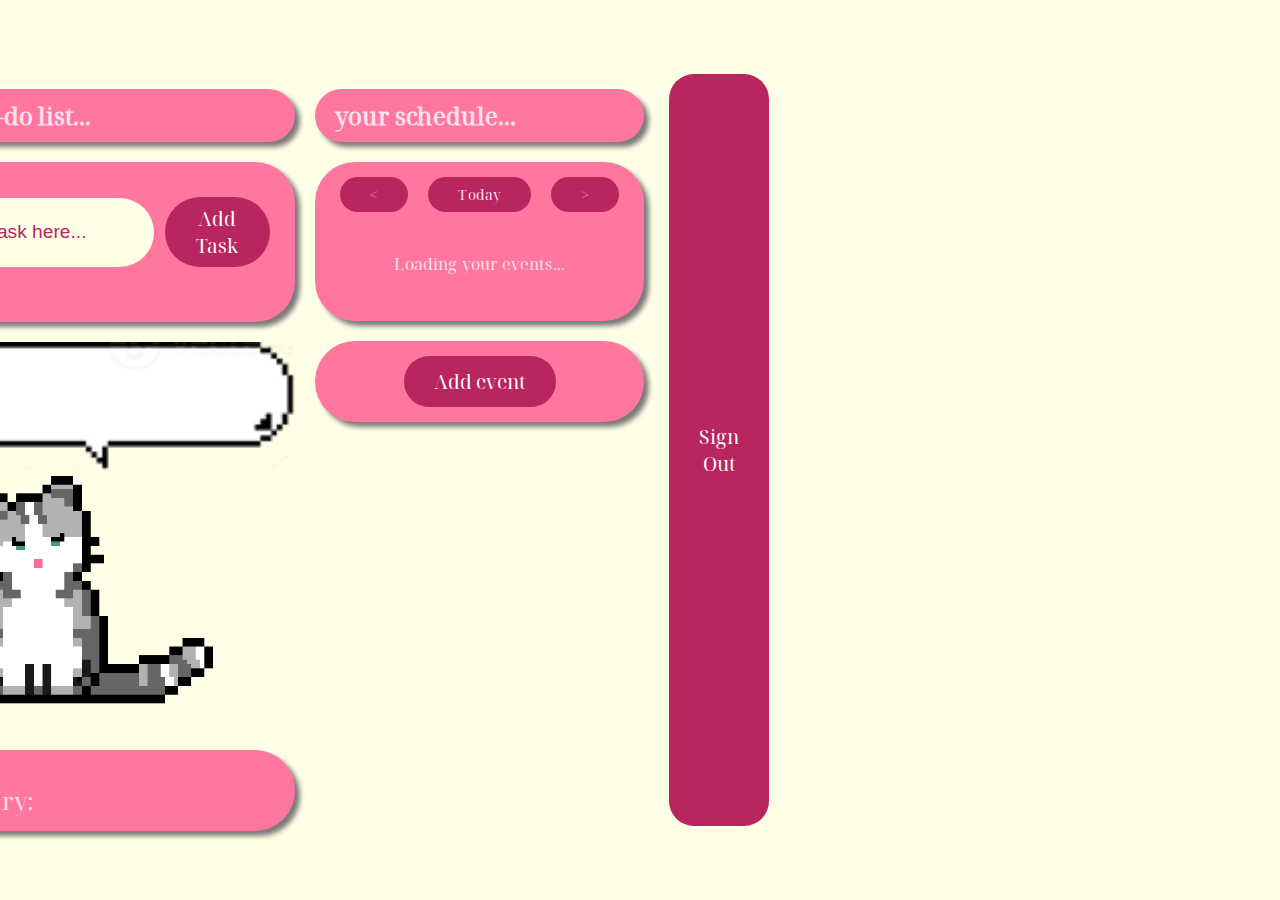
<file: src/homepage.html>
<!DOCTYPE html>
<html id="home-page-html">
  <head>
    <meta charset="UTF-8">
    <title>Nala - Your Tasks</title>
    <link rel="stylesheet" href="style.css">
    <script type='module' src="homepage.js" defer></script>
    <script type='module' src="calendar-api.js" defer></script>
    <script type='module' src="to-do.js" defer></script>
    <!-- <script type='module' src="../background.js" defer></script> -->
  </head>
  <body>
    <div id="loader-container" class="loader-container" >
        <img src="../assets/loader.gif" alt="Loading..." id="loader">
        <h2 id="loading-text"></h2>
    </div>
   
    <div class="app-content">
        <h2>Nala, your Task Buddy!</h2>
        <!-- Left Column -->
        <div class="left-column">
            <!-- To-Do List Section -->
            <h3 class="upcoming-title">your to-do list...</h3>
            <div class="to-do-section">
                <form class="form-group" id="add-task-form">
                    <input type="text" id="to-do-item" placeholder="Enter task here..." required />
                    <button id="to-do-submit" type="submit">Add Task</button>
                    </form>
                  <div class="events-list" id="to-do-list"></div>
            </div>

            <!-- Pet Container -->
            <div class="pet-container">
                <div class="nala-and-message">
                    <div class="message-and-text">
                        <h2 id="pet-speech"></h2>
                        <img src="/assets/message-box.png" alt="Message Box" id="message-box">
                    </div>
                    <img src="/assets/nalaAnimation.gif" alt="Nala Pet" id="nala-home-page">
                </div>
            </div>
      
            <!-- Summary Section -->
            <div class="summary-section">
                <h3 class="section-title">summary:</h3>
                <div id="summary-text"> </div>
            </div>
        </div>
        <!-- Right Column -->
        <div class="right-column">
            <!-- Upcoming Events Section -->
            <h3 class="upcoming-title">your schedule...</h3>
            <div class="upcoming-section">
                <div id="date-display"></div>
            
                <!-- This is where calendar events will be dynamically loaded -->
                <div id="events-container" class="events-list">
                    <p id="loading-message">Loading your events...</p>
                </div>
            </div>
            
            <!-- Add Event Section -->
            <div class="add-event-section">
                <button id="add-event-button" class="primary-button">Add event</button>
                
                <!-- Event Form - Hidden by default, shown when Add Event is clicked -->
                <form id="add-event-form" class="hidden">
                <div class="form-group">
                    <label for="event-title">Title:</label>
                    <input type="text" id="event-title" required>
                </div>
                
                <div class="form-group">
                    <label for="event-date">Date:</label>
                    <input type="date" id="event-date" required>
                </div>
                
                <div class="form-group">
                    <label for="event-time">Time:</label>
                    <input type="time" id="event-time" required>
                </div>
                
                <div class="form-group">
                    <label for="event-duration">Duration (minutes):</label>
                    <input type="number" id="event-duration" value="30" min="5" max="1440" required>
                </div>
                
                <button type="submit" class="submit-button">Save</button>
                <button type="button" id="cancel-button" class="cancel-button">Cancel</button>
                </form>
            </div>
            </div>
            <button id="sign-out-button" class="secondary-button">Sign Out</button>
        </div>
      
    </div>

  </body>
</html>
</file>
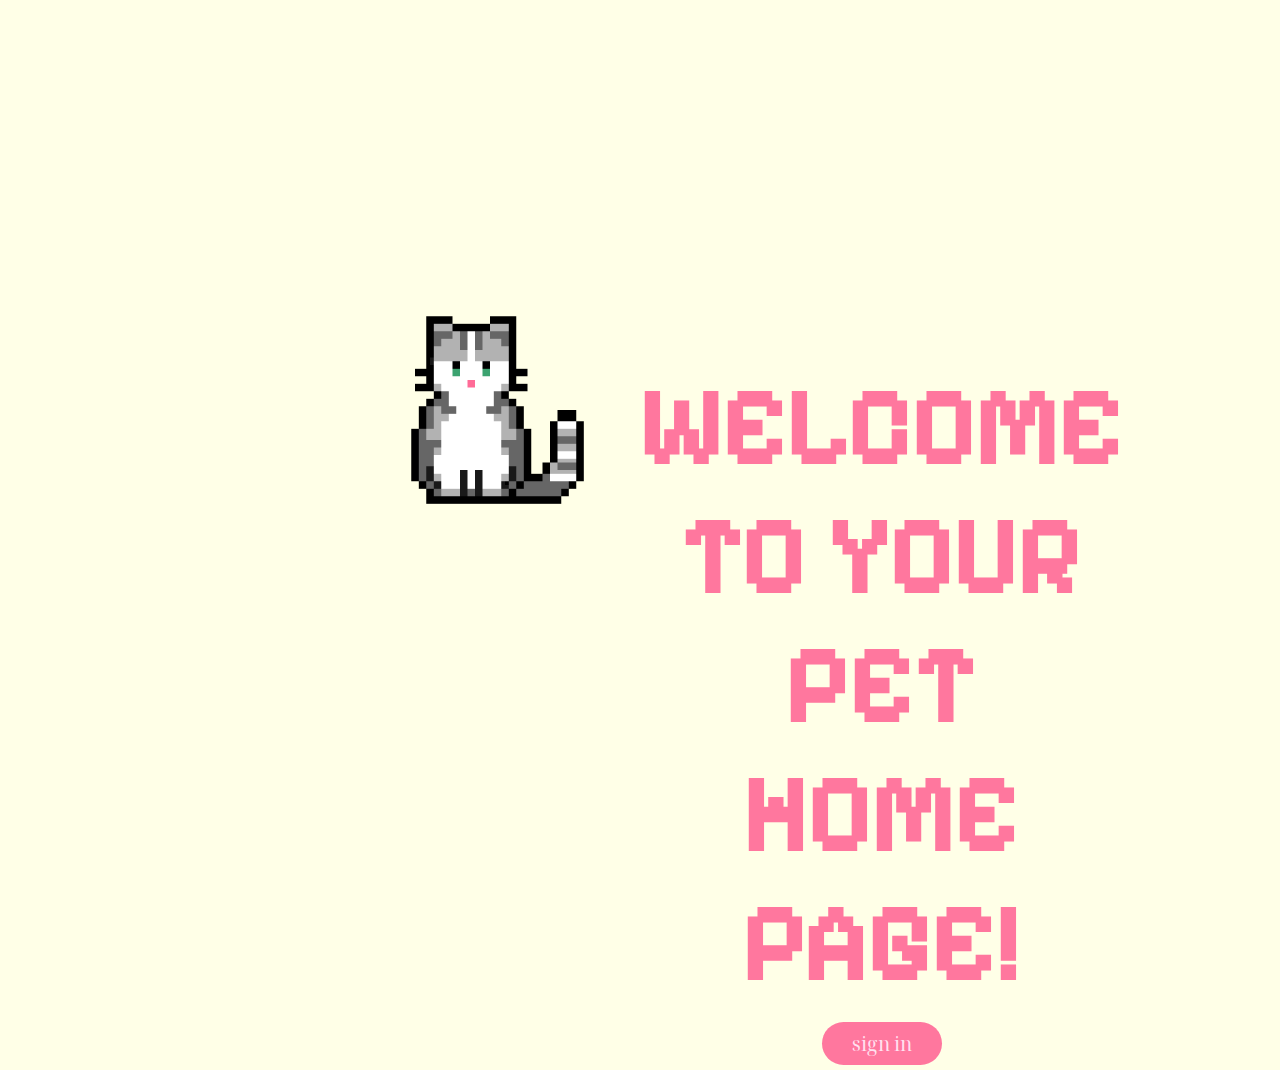
<file: src/signinpage.html>
<!DOCTYPE html>
<html>
  <head>
    <meta charset="UTF-8">
    <title>Nala my task buddy ^-^</title>
    <link rel="stylesheet" href="style.css">
    <script src="signin.js" defer></script>
  </head>
  <body>
    <div class="container">
      <div class="img-and-text-container">
        <img src="/assets/realNala.png" alt="Nala Pet" id="nala">
        <div class="text-and-button-container">
          <h1>WELCOME TO YOUR PET HOME PAGE!</h1>
          <button id='sign-in-button' class="primary-button">sign in</button>
        </div>
      </div>
    <p id="status-message" class="status-message"></p>
  </body>
</html>
</file>
<file: src/style.css>
@font-face {
  font-family: 'Pixelify Sans';
  src: url(/assets/fonts/Pixelify_Sans/static/PixelifySans-Medium.ttf);
  font-weight: normal;
  font-style: normal;
}
@font-face {
  font-family: 'Noto Serif Display';
  src: url(/assets/fonts/Noto_Serif_Display/NotoSerifDisplay-VariableFont_wdth\,wght.ttf);
  font-weight: normal;
  font-style: normal;
}

.date-navigation {
  display: flex;
  justify-content: center;
  gap: 10px;
  margin-bottom: 15px;
}

.nav-button {
  background-color: #B9255E;
  border-radius: 2em;
  cursor: pointer;
  font-size: 14px;
  transition: background-color 0.2s;
}

.nav-button:hover {
  background-color: #b9094c;
}


.show-loader {
  display: flex !important;
}
.hide-loader {
  display: none !important;
  z-index: 0;
}
.show-content {
  display: flex !important;
}
.hide-content {
  display: none !important;
  z-index: 0;
}

#loader-container {
  position: fixed;
  top: 0;
  left: 0;
  right: 0;
  bottom: 0;
  display: flex;
  text-align: left;
  flex-direction: column;
  justify-content: center;
  align-items: center;
  background: rgba(255, 255, 255);
  z-index: 9999; 
  display: none;
}

#loading-text {
  /* display: inline-block; */
  /* overflow: hidden; */
  border-right: .10em solid #FF779E;
  white-space: nowrap;
  margin: 0;
  animation: blink 0.6s step-end infinite;
  color:#fdc9d8;
  justify-self: center;
  align-self: center;
}

@keyframes typing {
  from {
    width: 0; 
  }
  to {
    width: 100%;
  }
}

@keyframes blink {
  0% {
    border-color: transparent;
  }
  50% {
    border-color: #FF779E;
  }
  100% {
    border-color: transparent;
  }
}

#loader {
  width: 100px;
  height: 100px;
  justify-self: center;
}

#nala {
  width: 50%;
  height: 50%;
}

.img-and-text-container {
  display: flex;
  flex-wrap: nowrap;
  flex-direction: row;
}

.text-and-button-container {
  display: flex;
  flex-direction: column;
  justify-content: center;
  align-items: center;
  padding-right: 5%;
}

body {
  background-color: #FFFFE7;
  display: flex;
  justify-content: center;
  align-items: center;
  min-height: 100vh;
  margin: 0;
  padding: 0;
  }

.container {
  width: 30em;
  height: 20em;
}
  
h1 {
  margin-bottom: 10px;
  font-family: 'Pixelify Sans';
  font-size: 12vh;
  padding: 0;
  color: #FF779E;
  text-align: center;
}

button {
  margin: 5px;
  padding: 8px 30px;
  background-color: #FF779E;
  color: white;
  border: none;
  border-radius: 2em;
  cursor: pointer;
  font-family: 'Noto Serif Display';
  font-size: 1.2em;
  color: #FFE2F1;
}

button:hover {
  background-color: #B9255E;
}

/* home page css */
#home-page-html {
  width: 30em;
  height: 20em;
}

h2 {
  font-family: 'Pixelify Sans';
  font-size: 6vh;
  color: #FF779E;
  margin: 0px;
  margin-right: -10%;
}

#nala-home-page {
  width: 70%;
  height: 70%;
  margin-top: -2.5em;
  margin-bottom: 1em;
}

#message-box {
  width: 25em;
  height: auto;
}

.nala-and-message {
  display: flex;
  flex-direction: column;
  flex-wrap: nowrap;
  align-items: center;
  justify-content: center;
  overflow: hidden;
  position: relative;
  margin-top: 20px;
  gap: 20px;
}

#pet-speech {
  text-wrap: stable;
  position: absolute;
  text-align: center;
  color: #B9255E; 
  font-family: 'Pixelify Sans';
  font-size: 1.5em;
  bottom: 3em;
  left: 1em;
}

.message-and-text {
  position: relative;
}

.app-content {
  display: flex;
  gap: 20px;
  justify-content: space-between; 
  flex-direction: row ;
  margin:0;
}

.left-column, .right-column {
  flex: 1;
  display: flex;
  flex-direction: column;
}

.section-title {
  font-size: 1.5rem;
  /* margin-bottom: 15px; */
  font-weight: normal;
}

#to-do-list{
  text-align: start !important;
}


.to-do-section {
  border-radius: 40px;
  background-color: #FF779E;
  color:#FFE2F1;
  padding: 10px 20px;
  box-shadow: 5px 5px 5px #7a7a7a;
  font-family: 'Noto Serif Display';
}

#add-task-form {
  width: 100%;
  margin-top: 20px;
  display: flex;
  flex-direction: horizontal;
}

#to-do-item {
  display: flex;
  align-items: center;
  width: 100%;
  margin: 1.5%;
  /* gap: 10px; */
  border-radius: 50px;
  padding: 12px 20px;
  display: flex;
  justify-content: space-between;
  color: #B9255E; 
}

::placeholder{
  color: #B9255E;
}

#to-do-submit {
  background-color: #B9255E;
  color: white;
}

#to-do-submit:hover {
  background-color: #b9094c;
}


#to-do-item input[type="checkbox"] {
  background-color: rgba(255, 255, 255, 0.7);
  border-color: #B9255E;
  color: aqua;
}

.delete-task-button {
  background-color: #FFFFE7;
  color: #B9255E;
  padding: 5px 15px;
}

.delete-task-button:hover {
  background-color: #ebebd6;
  color: #B9255E;
}

.task-content {
  display: flex;
  flex-direction: row;
  align-items: center;
  /* justify-content: space-between; */
}
.task-checkbox {
  /* background-color: #FFE2F1; */
  border-color: #B9255E;
  background-color: aqua;
  top:0px;
  /* size: 20px; */
}

.task-item {
  display: flex;
  flex-direction: row;
  align-items: center;
  /* justify-content: space-between; */
  background-color: rgba(255, 255, 255, 0.7);
  border-radius: 50px;
  padding: 12px 20px;
  /* display: flex; */
  /* vertical-align: middle; */
  color: #333;
  font-size: 1.2em;
}

/* Pet Section */
.pet-container {
  display: flex;
  justify-content: center;
  align-items: center;
}
.summary-section {
  border-radius: 40px;
  background-color: #FF779E;
  color:#FFE2F1;
  padding: 10px 20px;
  box-shadow: 5px 5px 5px #7a7a7a;
  font-family: 'Noto Serif Display';
}
#summary-text {
  font-size: 1.5em;
  margin-top: -20px;
  margin-bottom: 20px;
}

.upcoming-title {
  border-radius: 40px;
  background-color: #FF779E;
  color:#FFE2F1;
  padding: 10px 20px;
  margin: 20px 0px;
  box-shadow: 5px 5px 5px #7a7a7a;
  font-family: 'Noto Serif Display';
  font-size: 24px;
}

.upcoming-section {
  border-radius: 40px;
  background-color: #FF779E;
  color:#FFE2F1;
  padding: 10px 20px;
  box-shadow: 5px 5px 5px #7a7a7a;
  font-family: 'Noto Serif Display';
}

/* Upcoming Events */
#date-display {
  background-color: var(--primary-color);
  /* padding: 10px; */
  /* margin-bottom: 15px; */
  text-align: center;
  font-size: 1.2rem;
}

.events-list {
  display: flex;
  flex-direction: column;
  gap: 20px;
  margin: 20px 0px;
  text-align: center;
}

.event-item {
  background-color: rgba(255, 255, 255, 0.7);
  border-radius: 50px;
  padding: 12px 20px;
  display: flex;
  justify-content: space-between;
  align-items: center;
  color: #333;
}

.event-title {
  font-weight: bold;
  font-size: 1.1rem;
}

.event-time {
  font-size: 1rem;
}

/* Add Event Section */
.add-event-section {
  text-align: center;
  border-radius: 40px;
  background-color: #FF779E;
  color:#FFE2F1;
  padding: 10px 20px;
  margin: 20px 0px;
  box-shadow: 5px 5px 5px #7a7a7a;
  font-family: 'Noto Serif Display';
  font-size: 24px;
}

#add-event-button {
  background-color: #B9255E;
  color: white;
  border: none;
  border-radius: 25px;
  padding: 12px 30px;
  font-size: 1.2rem;
  cursor: pointer;
  transition: background-color 0.3s;
}

.secondary-button {
  background-color: #B9255E;
  color: white;
  border: none;
  border-radius: 25px;
  padding: 12px 30px;
  font-size: 1.2rem;
  cursor: pointer;
  transition: background-color 0.3s;
}

#add-event-button:hover {
  background-color: #b9094c;
}
.secondary-button:hover {
  background-color: #b9094c;
}

/* Form Styling */
#add-event-form {
  width: 100%;
  margin-top: 20px;
}

.form-group {
  margin-bottom: 15px;
}

.form-group label {
  display: block;
  margin-bottom: 5px;
}

.form-group input {
  width: 85%;
  padding: 10px;
  border: 1px solid #ddd;
  border-radius: 5px;
  background-color: #FFFFE7;
  color: #B9255E;
  border: none;
  border-radius: 25px;
  padding: 12px 30px;
  font-size: 1.2rem;
  cursor: pointer;
}

.submit-button, .cancel-button {
  padding: 10px 20px;
  border: none;
  border-radius: 5px;
  cursor: pointer;
  font-size: 1rem;
  margin-right: 10px;
}

.submit-button {
  background-color: #9D3C5C;
  color: white;
}

.cancel-button {
  background-color: #ccc;
  color: #333;
}

/* Utils */
.hidden {
  display: none;
}

/* Animation */
.bounce {
  animation: bounce 0.5s;
}

@keyframes bounce {
  0%, 100% {
    transform: translate(-50%, -50%);
  }
  50% {
    transform: translate(-50%, -60%);
  }
}

/* Responsive Design */
@media (max-width: 768px) {
  .app-content {
    flex-direction: column;
    width: 100%;
    max-width: 30em;
  }
  
  .left-column, .right-column {
    max-width: 100%;
  }
}
</file>
